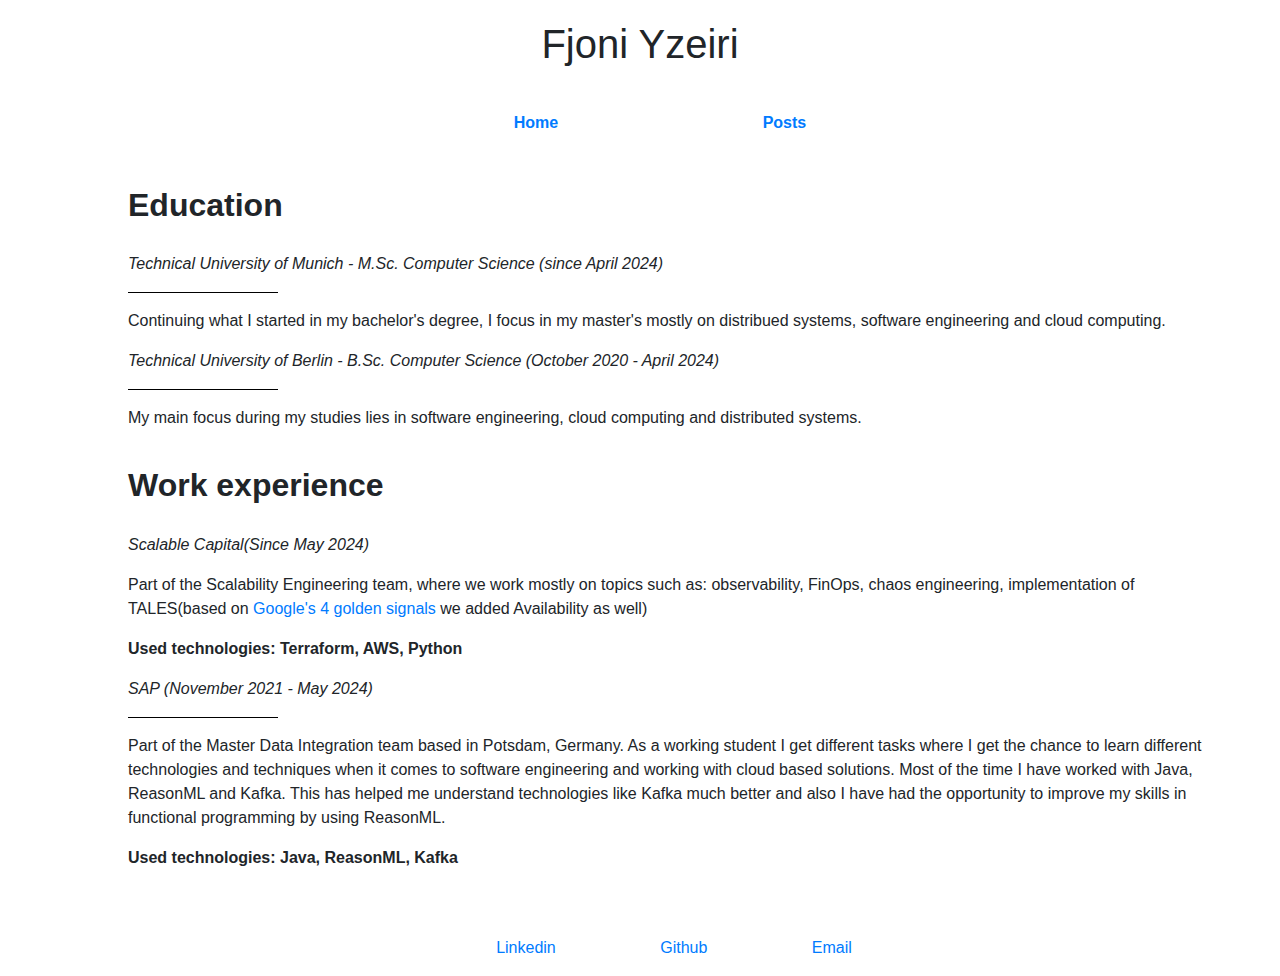
<file: index.html>
<!DOCTYPE html>
<html>
    <head>
        <title>Fjoni Yzeiri</title>
        <link rel="stylesheet" href="style.css">
        <link rel="stylesheet" href="https://maxcdn.bootstrapcdn.com/bootstrap/4.0.0/css/bootstrap.min.css">
        <script src="https://code.jquery.com/jquery-3.2.1.slim.min.js"></script>
        <script src="https://maxcdn.bootstrapcdn.com/bootstrap/4.0.0/js/bootstrap.min.js"></script>
    </head>
    <h1>Fjoni Yzeiri</h1>
    <ul class="bar">
        <li><a href="index.html" class="element"><b>Home</b></a></li>
        <li><a href="posts.html" class="element"><b>Posts</b></a></li>
    </ul>
    <div class="resume">
    <h2><b>Education</b></h2>
<p><em>Technical University of Munich - M.Sc. Computer Science (since April 2024)</em></p>
    <hr style="width: 150px; margin-left: 0; background-color: black;"/>
    <p style="margin-right:50px">Continuing what I started in my bachelor's degree, I focus in my master's mostly on distribued systems, software engineering and cloud computing.</p>
    <p><em>Technical University of Berlin - B.Sc. Computer Science (October 2020 - April 2024)</em></p>
    <hr style="width: 150px; margin-left: 0; background-color: black;"/>
    <p style="margin-right:50px">My main focus during my studies lies in software engineering, cloud computing and distributed systems.
    </p>
    <h2><b>Work experience</b></h2>
    <p><em>Scalable Capital(Since May 2024)</em></p>
    <p style="margin-right:50px"> Part of the Scalability Engineering team, where we work mostly on topics such as: observability, FinOps, chaos engineering, implementation of TALES(based on <a href="https://sre.google/sre-book/monitoring-distributed-systems/">Google's 4 golden signals</a> we added Availability as well)</p>
    <p><b>Used technologies: Terraform, AWS, Python</b></p>
    <p><em>SAP (November 2021 - May 2024)</em></p>
    <hr style="width: 150px; margin-left: 0; background-color: black;"/>
    <p style="margin-right:50px"> Part of the Master Data Integration team based in Potsdam, Germany. As a working student I get different tasks where I get the chance
        to learn different technologies and techniques when it comes to software engineering and working with cloud based solutions. Most of the time I have worked
        with Java, ReasonML and Kafka. This has helped me understand technologies like Kafka much better and also I have had the opportunity to improve my skills in functional programming by using ReasonML.
    </p>
    <p><b>Used technologies: Java, ReasonML, Kafka</b></p>
    <ul class="contacts">
        <li class="contact"><a href="https://www.linkedin.com/in/fjoni-yzeiri-9770471aa/">Linkedin</a></li>
        <li class="contact"><a href="https://github.com/fjoniyz">Github</a></li>
        <li class="contact"><a href="mailto:fjoniyzeiri@gmail.com">Email</a></li>
    </ul>
    </div>
</html>
</file>
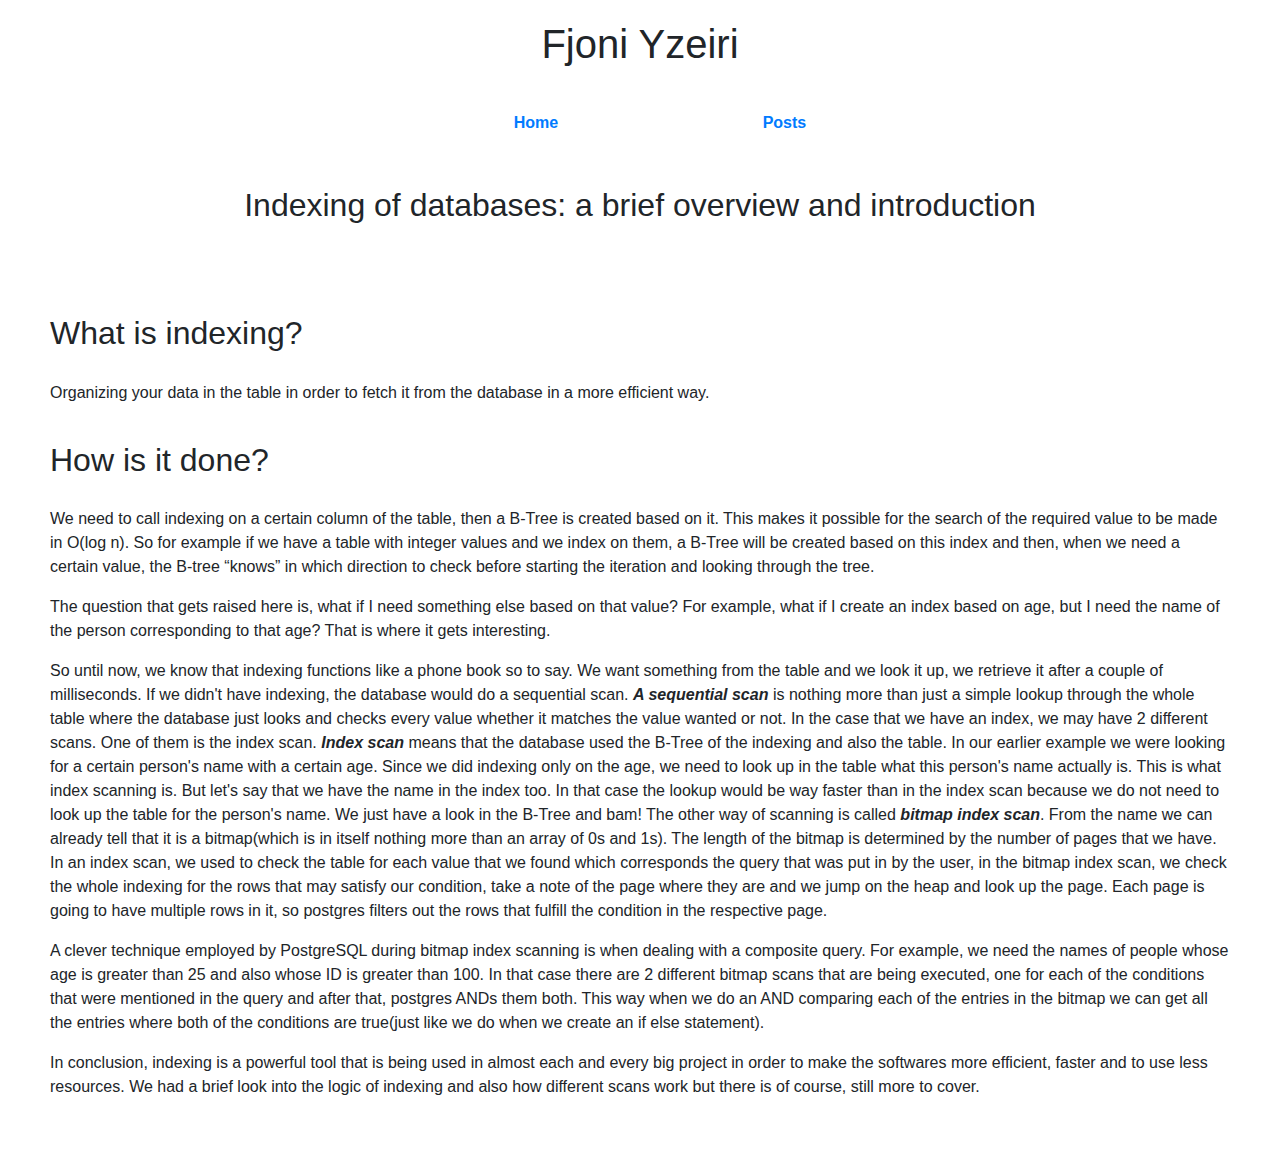
<file: indexing-of-db.html>
<!DOCTYPE html>
<html>
    <head>
        <title>Fjoni Yzeiri</title>
        <link rel="stylesheet" href="style.css">
         <!-- Bootstrap CSS -->
        <link rel="stylesheet" href="https://maxcdn.bootstrapcdn.com/bootstrap/4.0.0/css/bootstrap.min.css">
        <!-- jQuery -->
        <script src="https://code.jquery.com/jquery-3.2.1.slim.min.js"></script>
        <!-- Bootstrap JS -->
        <script src="https://maxcdn.bootstrapcdn.com/bootstrap/4.0.0/js/bootstrap.min.js"></script>
    </head>
    <h1>Fjoni Yzeiri</h1>
    <ul class="bar">
        <li><a href="index.html" class="element"><b>Home</b></a></li>
        <li><a href="posts.html" class="element"><b>Posts</b></a></li>
    </ul>
    <h2 style="text-align: center;">Indexing of databases: a brief overview and introduction</h2>
<div class="post-content">
    <h2>What is indexing?</h2>
    <p>Organizing your data in the table in order to fetch it from the database in a more efficient way.</p>
    <h2>How is it done?</h2>
    <p>We need to call indexing on a certain column of the table, then a B-Tree is created based on it. This makes it possible for the search of the required value to be made in O(log n). So for example if we have a table with integer values and we index on them, a B-Tree will be created based on this index and then, when we need a certain value, the B-tree “knows” in which direction to check before starting the iteration and looking through the tree.</p>
    <p>The question that gets raised here is, what if I need something else based on that value? For example, what if I create an index based on age, but I need the name of the person corresponding to that age? That is where it gets interesting.</p>
    <p>So until now, we know that indexing functions like a phone book so to say. We want something from the table and we look it up, we retrieve it after a couple of milliseconds. If we didn't have indexing, the database would do a sequential scan. <em><b>A sequential scan</b></em> is nothing more than just a simple lookup through the whole table where the database just looks and checks every value whether it matches the value wanted or not. In the case that we have an index, we may have 2 different scans. One of them is the index scan. <em><b>Index scan</b></em> means that the database used the B-Tree of the indexing and also the table. In our earlier example we were looking for a certain person's name with a certain age. Since we did indexing only on the age, we need to look up in the table what this person's name actually is. This is what index scanning is. But let's say that we have the name in the index too. In that case the lookup would be way faster than in the index scan because we do not need to look up the table for the person's name. We just have a look in the B-Tree and bam! The other way of scanning is called <em><b>bitmap index scan</b></em>. From the name we can already tell that it is a bitmap(which is in itself nothing more than an array of 0s and 1s). The length of the bitmap is determined by the number of pages that we have. In an index scan, we used to check the table for each value that we found which corresponds the query that was put in by the user, in the bitmap index scan, we check the whole indexing for the rows that may satisfy our condition, take a note of the page where they are and we jump on the heap and look up the page. Each page is going to have multiple rows in it, so postgres filters out the rows that fulfill the condition in the respective page.</p>
    <p>A clever technique employed by PostgreSQL during bitmap index scanning is when dealing with a composite query. For example, we need the names of people whose age is greater than 25 and also whose ID is greater than 100. In that case there are 2 different bitmap scans that are being executed, one for each of the conditions that were mentioned in the query and after that, postgres ANDs them both. This way when we do an AND comparing each of the entries in the bitmap we can get all the entries where both of the conditions are true(just like we do when we create an if else statement).</p>
    <p>In conclusion, indexing is a powerful tool that is being used in almost each and every big project in order to make the softwares more efficient, faster and to use less resources. We had a brief look into the logic of indexing and also how different scans work but there is of course, still more to cover.</p>
</div>
</html>
</file>
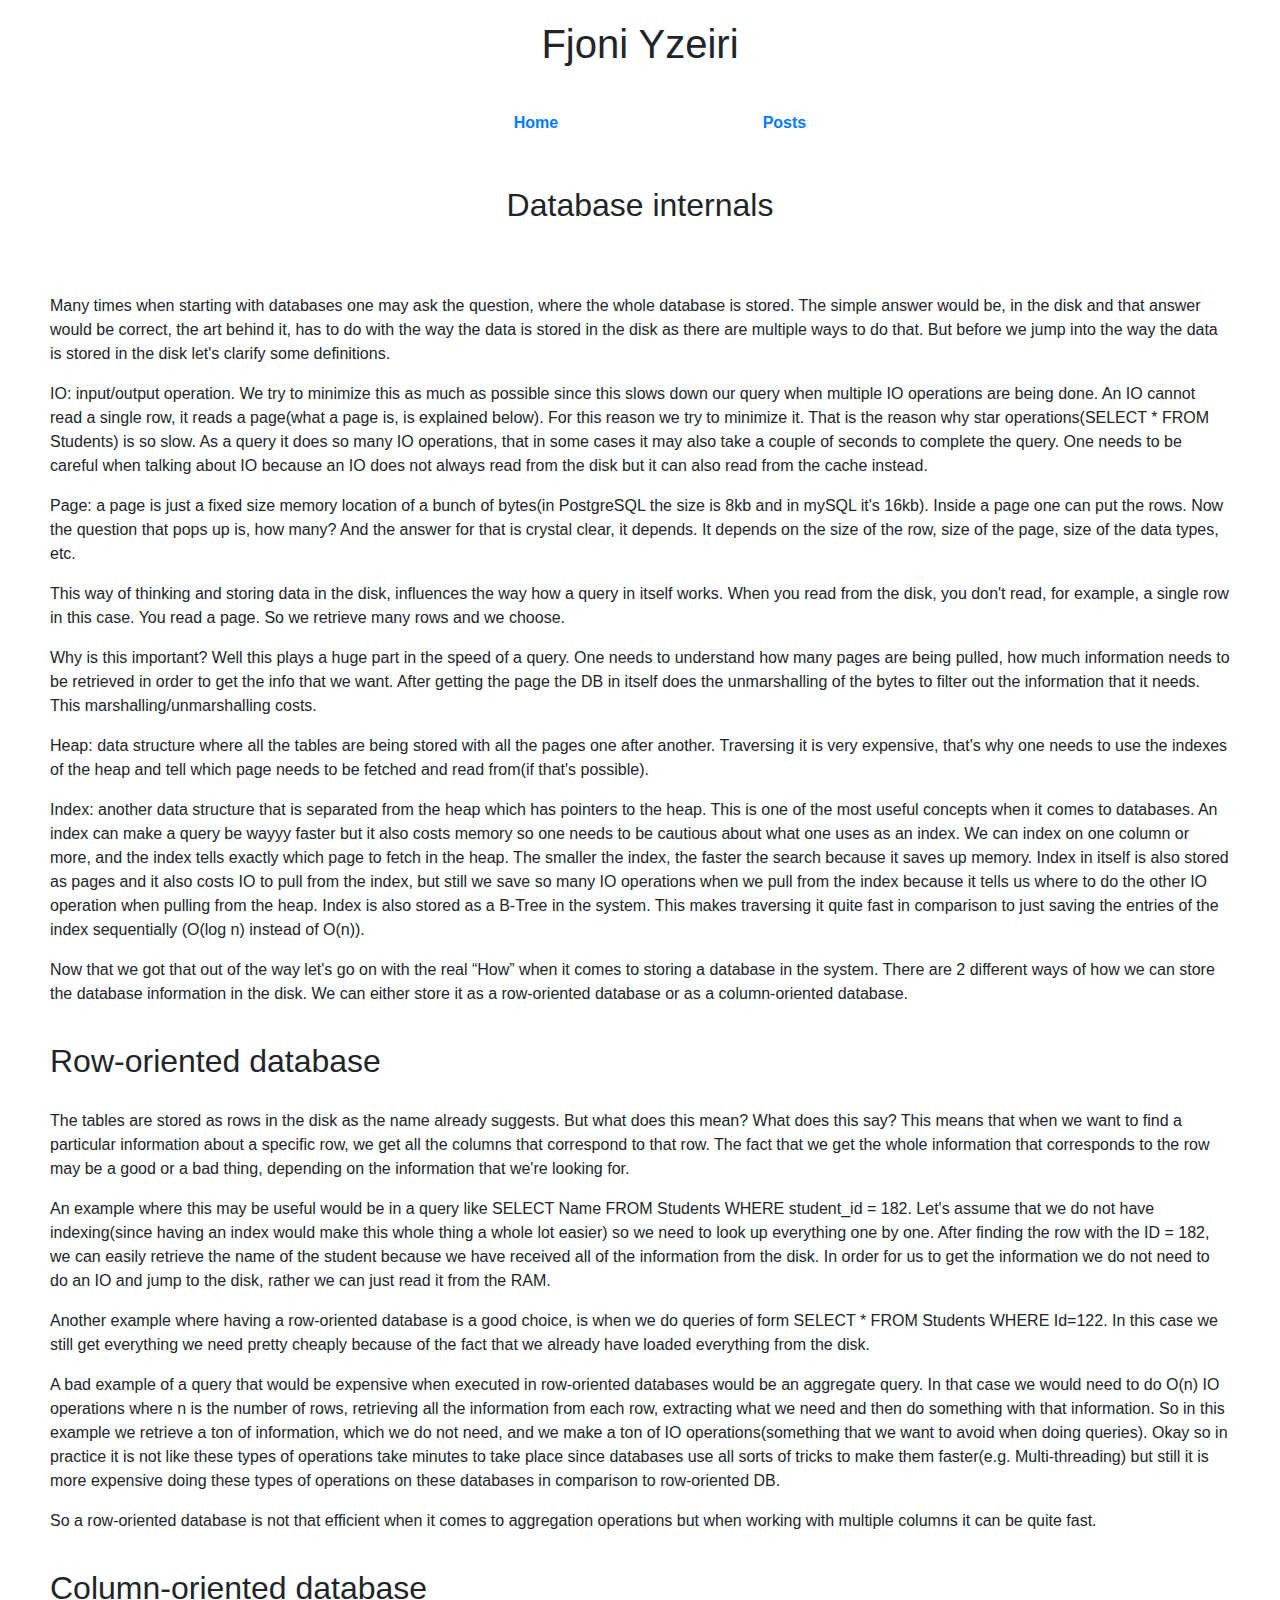
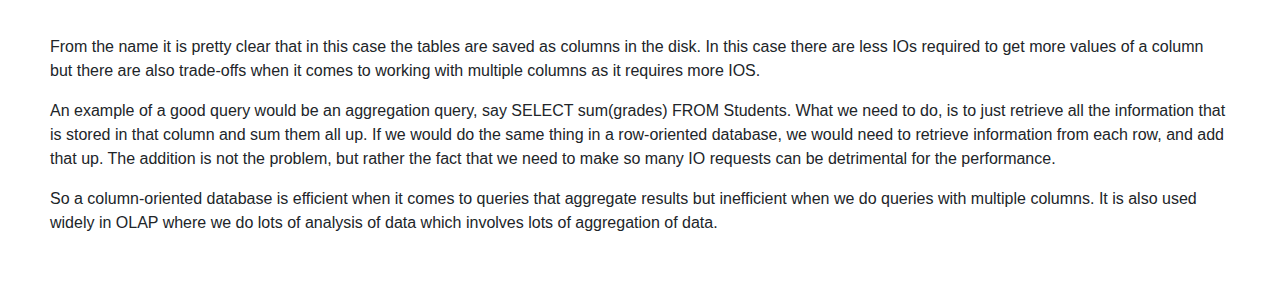
<file: internals-of-db.html>
<!DOCTYPE html>
<html>
    <head>
        <title>Fjoni Yzeiri</title>
        <link rel="stylesheet" href="style.css">
         <!-- Bootstrap CSS -->
        <link rel="stylesheet" href="https://maxcdn.bootstrapcdn.com/bootstrap/4.0.0/css/bootstrap.min.css">
        <!-- jQuery -->
        <script src="https://code.jquery.com/jquery-3.2.1.slim.min.js"></script>
        <!-- Bootstrap JS -->
        <script src="https://maxcdn.bootstrapcdn.com/bootstrap/4.0.0/js/bootstrap.min.js"></script>
    </head>
    <h1>Fjoni Yzeiri</h1>
    <ul class="bar">
        <li><a href="index.html" class="element"><b>Home</b></a></li>
        <li><a href="posts.html" class="element"><b>Posts</b></a></li>
    </ul>
    <h2 style="text-align: center;">Database internals</h2>
<div class="post-content">
<p>Many times when starting with databases one may ask the question, where the whole database is stored. The simple answer would be, in the disk and that answer would be correct, the art behind it, has to do with the way the data is stored in the disk as there are multiple ways to do that. But before we jump into the way the data is stored in the disk let's clarify some definitions.</p>
<p>IO: input/output operation. We try to minimize this as much as possible since this slows down our query when multiple IO operations are being done. An IO cannot read a single row, it reads a page(what a page is, is explained below). For this reason we try to minimize it. That is the reason why star operations(SELECT * FROM Students) is so slow. As a query it does so many IO operations, that in some cases it may also take a couple of seconds to complete the query. One needs to be careful when talking about IO because an IO does not always read from the disk but it can also read from the cache instead.</p>
<p>Page: a page is just a fixed size memory location of a bunch of bytes(in PostgreSQL the size is 8kb and in mySQL it's 16kb). Inside a page one can put the rows. Now the question that pops up is, how many? And the answer for that is crystal clear, it depends. It depends on the size of the row, size of the page, size of the data types, etc.</p>
<p>This way of thinking and storing data in the disk, influences the way how a query in itself works. When you read from the disk, you don't read, for example, a single row in this case. You read a page. So we retrieve many rows and we choose.</p>
<p>Why is this important? Well this plays a huge part in the speed of a query. One needs to understand how many pages are being pulled, how much information needs to be retrieved in order to get the info that we want. After getting the page the DB in itself does the unmarshalling of the bytes to filter out the information that it needs. This marshalling/unmarshalling costs.</p>
<p>Heap: data structure where all the tables are being stored with all the pages one after another. Traversing it is very expensive, that's why one needs to use the indexes of the heap and tell which page needs to be fetched and read from(if that's possible).</p>
<p>Index: another data structure that is separated from the heap which has pointers to the heap. This is one of the most useful concepts when it comes to databases. An index can make a query be wayyy faster but it also costs memory so one needs to be cautious about what one uses as an index. We can index on one column or more, and the index tells exactly which page to fetch in the heap. The smaller the index, the faster the search because it saves up memory. Index in itself is also stored as pages and it also costs IO to pull from the index, but still we save so many IO operations when we pull from the index because it tells us where to do the other IO operation when pulling from the heap. Index is also stored as a B-Tree in the system. This makes traversing it quite fast in comparison to just saving the entries of the index sequentially (O(log n) instead of O(n)).</p>
<p>Now that we got that out of the way let's go on with the real “How” when it comes to storing a database in the system. There are 2 different ways of how we can store the database information in the disk. We can either store it as a row-oriented database or as a column-oriented database.</p>
<h2>Row-oriented database</h2>
<p>The tables are stored as rows in the disk as the name already suggests. But what does this mean? What does this say? This means that when we want to find a particular information about a specific row, we get all the columns that correspond to that row. The fact that we get the whole information that corresponds to the row may be a good or a bad thing, depending on the information that we're looking for.</p>
<p>An example where this may be useful would be in a query like SELECT Name FROM Students WHERE student_id = 182. Let's assume that we do not have indexing(since having an index would make this whole thing a whole lot easier) so we need to look up everything one by one. After finding the row with the ID = 182, we can easily retrieve the name of the student because we have received all of the information from the disk. In order for us to get the information we do not need to do an IO and jump to the disk, rather we can just read it from the RAM.</p>
<p>Another example where having a row-oriented database is a good choice, is when we do queries of form SELECT * FROM Students WHERE Id=122. In this case we still get everything we need pretty cheaply because of the fact that we already have loaded everything from the disk.</p>
<p>A bad example of a query that would be expensive when executed in row-oriented databases would be an aggregate query. In that case we would need to do O(n) IO operations where n is the number of rows, retrieving all the information from each row, extracting what we need and then do something with that information. So in this example we retrieve a ton of information, which we do not need, and we make a ton of IO operations(something that we want to avoid when doing queries). Okay so in practice it is not like these types of operations take minutes to take place since databases use all sorts of tricks to make them faster(e.g. Multi-threading) but still it is more expensive doing these types of operations on these databases in comparison to row-oriented DB.</p>
<p>So a row-oriented database is not that efficient when it comes to aggregation operations but when working with multiple columns it can be quite fast.</p>
<h2>Column-oriented database</h2>
<p>From the name it is pretty clear that in this case the tables are saved as columns in the disk. In this case there are less IOs required to get more values of a column but there are also trade-offs when it comes to working with multiple columns as it requires more IOS.</p>
<p>An example of a good query would be an aggregation query, say SELECT sum(grades) FROM Students. What we need to do, is to just retrieve all the information that is stored in that column and sum them all up. If we would do the same thing in a row-oriented database, we would need to retrieve information from each row, and add that up. The addition is not the problem, but rather the fact that we need to make so many IO requests can be detrimental for the performance.</p>
<p>So a column-oriented database is efficient when it comes to queries that aggregate results but inefficient when we do queries with multiple columns. It is also used widely in OLAP where we do lots of analysis of data which involves lots of aggregation of data.</p>
</div>
</html>
</file>
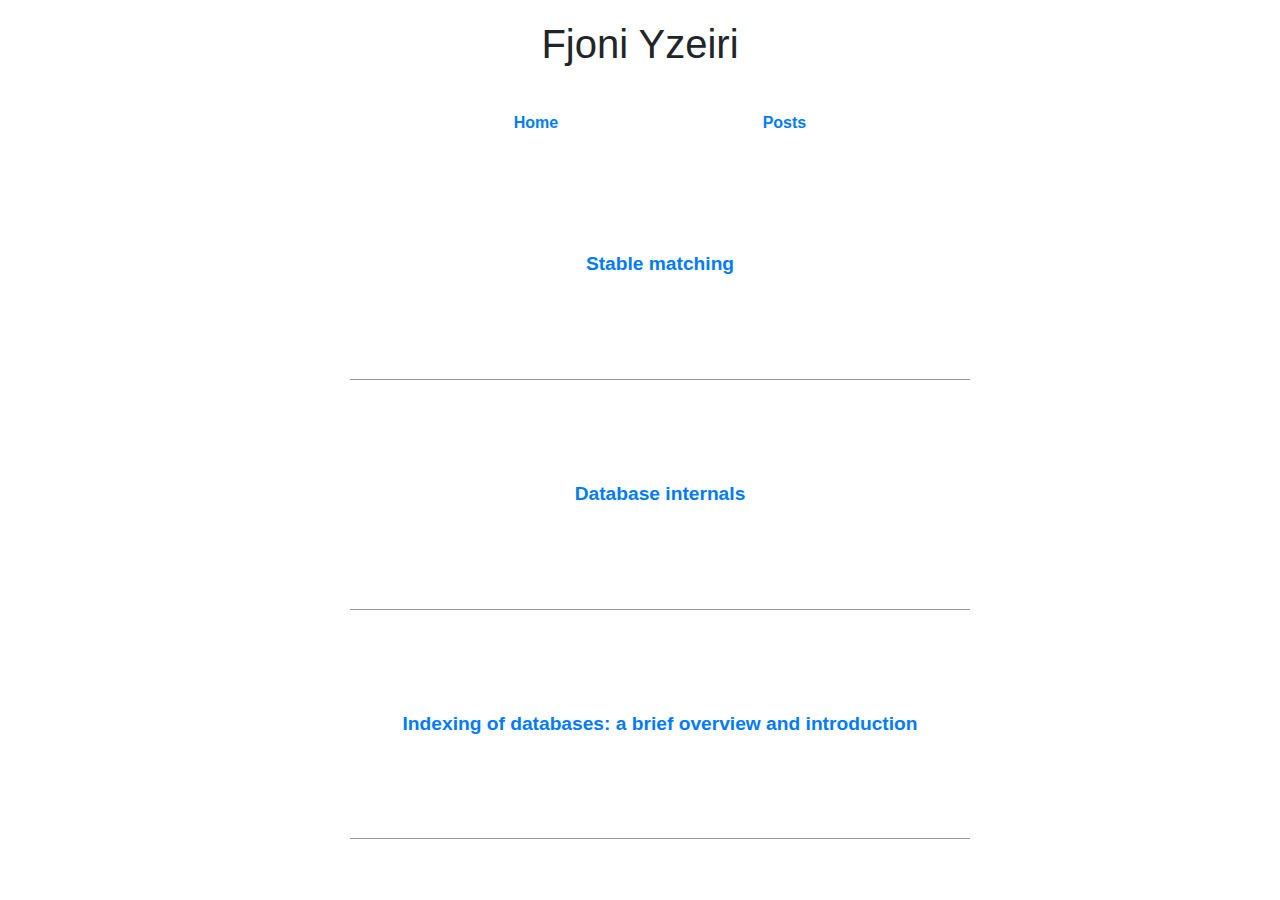
<file: posts.html>
<!DOCTYPE html>
<html>
    <head>
        <title>Fjoni Yzeiri</title>
        <link rel="stylesheet" href="style.css">
         <!-- Bootstrap CSS -->
        <link rel="stylesheet" href="https://maxcdn.bootstrapcdn.com/bootstrap/4.0.0/css/bootstrap.min.css">
        <!-- jQuery -->
        <script src="https://code.jquery.com/jquery-3.2.1.slim.min.js"></script>
        <!-- Bootstrap JS -->
        <script src="https://maxcdn.bootstrapcdn.com/bootstrap/4.0.0/js/bootstrap.min.js"></script>
    </head>
    <h1>Fjoni Yzeiri</h1>
    <ul class="bar">
        <li><a href="index.html" class="element"><b>Home</b></a></li>
        <li><a href="posts.html" class="element"><b>Posts</b></a></li>
    </ul>
    <ul class="posts">
        <li class="post" id="first-post"><a href="posts/stable-matching.html"><b>Stable matching</b></a></li><hr style="width: 50%; margin-right: auto; margin: auto;"/>
        <li class="post" id="second-post"><a href="posts/internals-of-db.html"><b>Database internals </b></a></li><hr style="width: 50%; margin-right: auto; margin: auto;"/>
        <li class="post" id="second-post"><a href="posts/indexing-of-db.html"><b>Indexing of databases: a brief overview and introduction</b></a></li><hr style="width: 50%; margin-right: auto; margin: auto;"/>
    </ul>
</html>
</file>
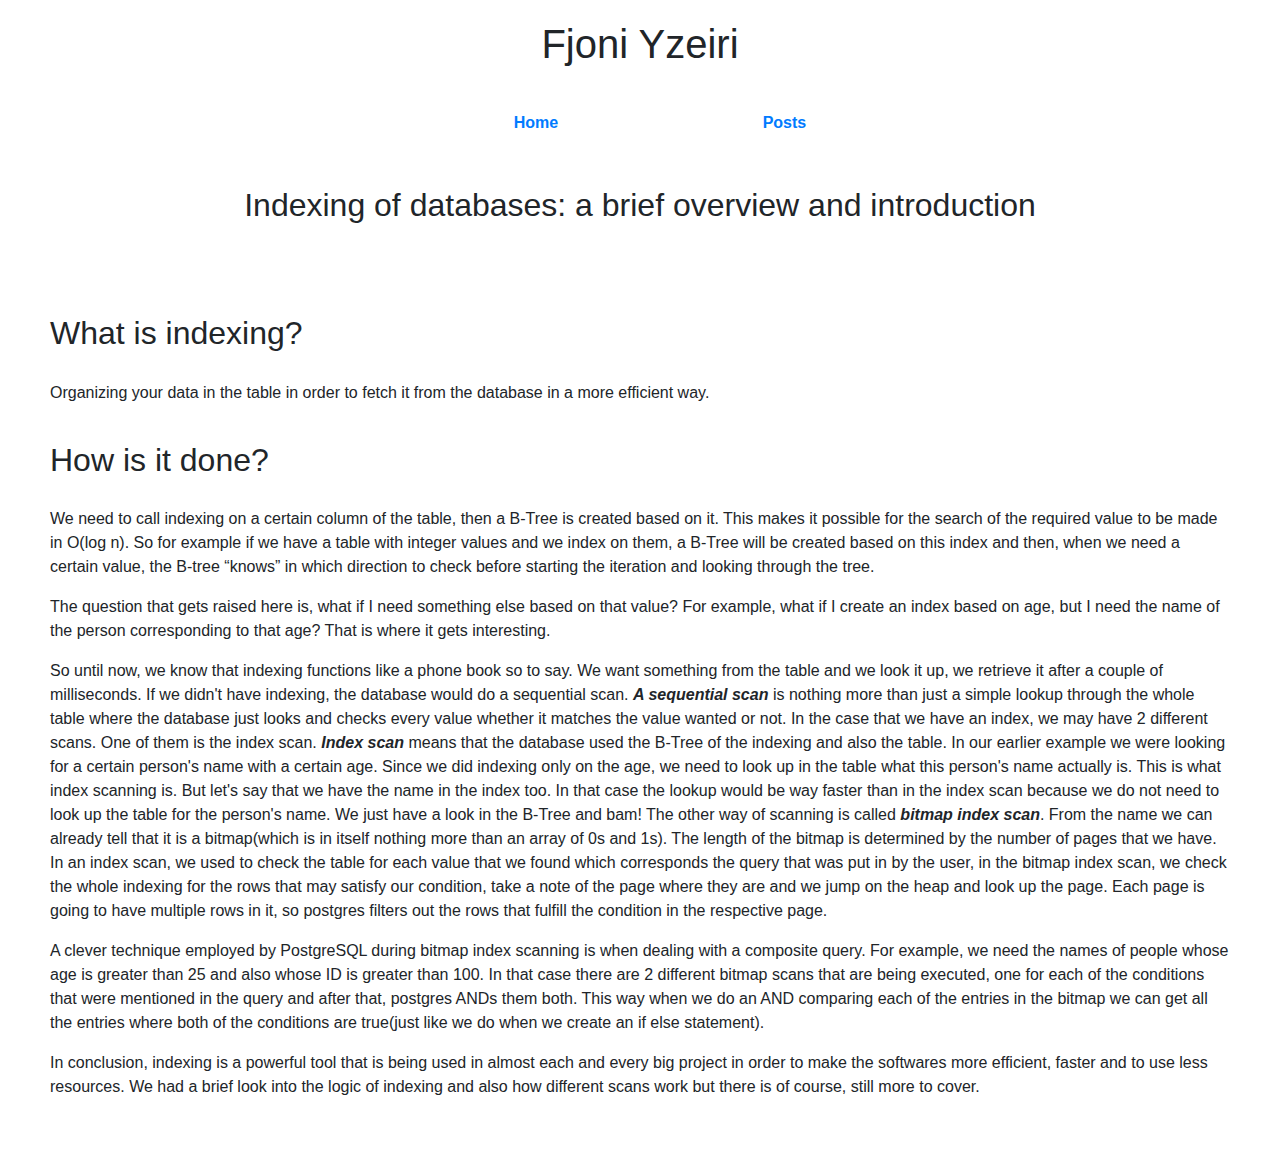
<file: posts/indexing-of-db.html>
<!DOCTYPE html>
<html>
    <head>
        <title>Fjoni Yzeiri</title>
        <link rel="stylesheet" href="../style.css">
         <!-- Bootstrap CSS -->
        <link rel="stylesheet" href="https://maxcdn.bootstrapcdn.com/bootstrap/4.0.0/css/bootstrap.min.css">
        <!-- jQuery -->
        <script src="https://code.jquery.com/jquery-3.2.1.slim.min.js"></script>
        <!-- Bootstrap JS -->
        <script src="https://maxcdn.bootstrapcdn.com/bootstrap/4.0.0/js/bootstrap.min.js"></script>
    </head>
    <h1>Fjoni Yzeiri</h1>
    <ul class="bar">
        <li><a href="../index.html" class="element"><b>Home</b></a></li>
        <li><a href="../posts.html" class="element"><b>Posts</b></a></li>
    </ul>
    <h2 style="text-align: center;">Indexing of databases: a brief overview and introduction</h2>
<div class="post-content">
    <h2>What is indexing?</h2>
    <p>Organizing your data in the table in order to fetch it from the database in a more efficient way.</p>
    <h2>How is it done?</h2>
    <p>We need to call indexing on a certain column of the table, then a B-Tree is created based on it. This makes it possible for the search of the required value to be made in O(log n). So for example if we have a table with integer values and we index on them, a B-Tree will be created based on this index and then, when we need a certain value, the B-tree “knows” in which direction to check before starting the iteration and looking through the tree.</p>
    <p>The question that gets raised here is, what if I need something else based on that value? For example, what if I create an index based on age, but I need the name of the person corresponding to that age? That is where it gets interesting.</p>
    <p>So until now, we know that indexing functions like a phone book so to say. We want something from the table and we look it up, we retrieve it after a couple of milliseconds. If we didn't have indexing, the database would do a sequential scan. <em><b>A sequential scan</b></em> is nothing more than just a simple lookup through the whole table where the database just looks and checks every value whether it matches the value wanted or not. In the case that we have an index, we may have 2 different scans. One of them is the index scan. <em><b>Index scan</b></em> means that the database used the B-Tree of the indexing and also the table. In our earlier example we were looking for a certain person's name with a certain age. Since we did indexing only on the age, we need to look up in the table what this person's name actually is. This is what index scanning is. But let's say that we have the name in the index too. In that case the lookup would be way faster than in the index scan because we do not need to look up the table for the person's name. We just have a look in the B-Tree and bam! The other way of scanning is called <em><b>bitmap index scan</b></em>. From the name we can already tell that it is a bitmap(which is in itself nothing more than an array of 0s and 1s). The length of the bitmap is determined by the number of pages that we have. In an index scan, we used to check the table for each value that we found which corresponds the query that was put in by the user, in the bitmap index scan, we check the whole indexing for the rows that may satisfy our condition, take a note of the page where they are and we jump on the heap and look up the page. Each page is going to have multiple rows in it, so postgres filters out the rows that fulfill the condition in the respective page.</p>
    <p>A clever technique employed by PostgreSQL during bitmap index scanning is when dealing with a composite query. For example, we need the names of people whose age is greater than 25 and also whose ID is greater than 100. In that case there are 2 different bitmap scans that are being executed, one for each of the conditions that were mentioned in the query and after that, postgres ANDs them both. This way when we do an AND comparing each of the entries in the bitmap we can get all the entries where both of the conditions are true(just like we do when we create an if else statement).</p>
    <p>In conclusion, indexing is a powerful tool that is being used in almost each and every big project in order to make the softwares more efficient, faster and to use less resources. We had a brief look into the logic of indexing and also how different scans work but there is of course, still more to cover.</p>
</div>
</html>
</file>
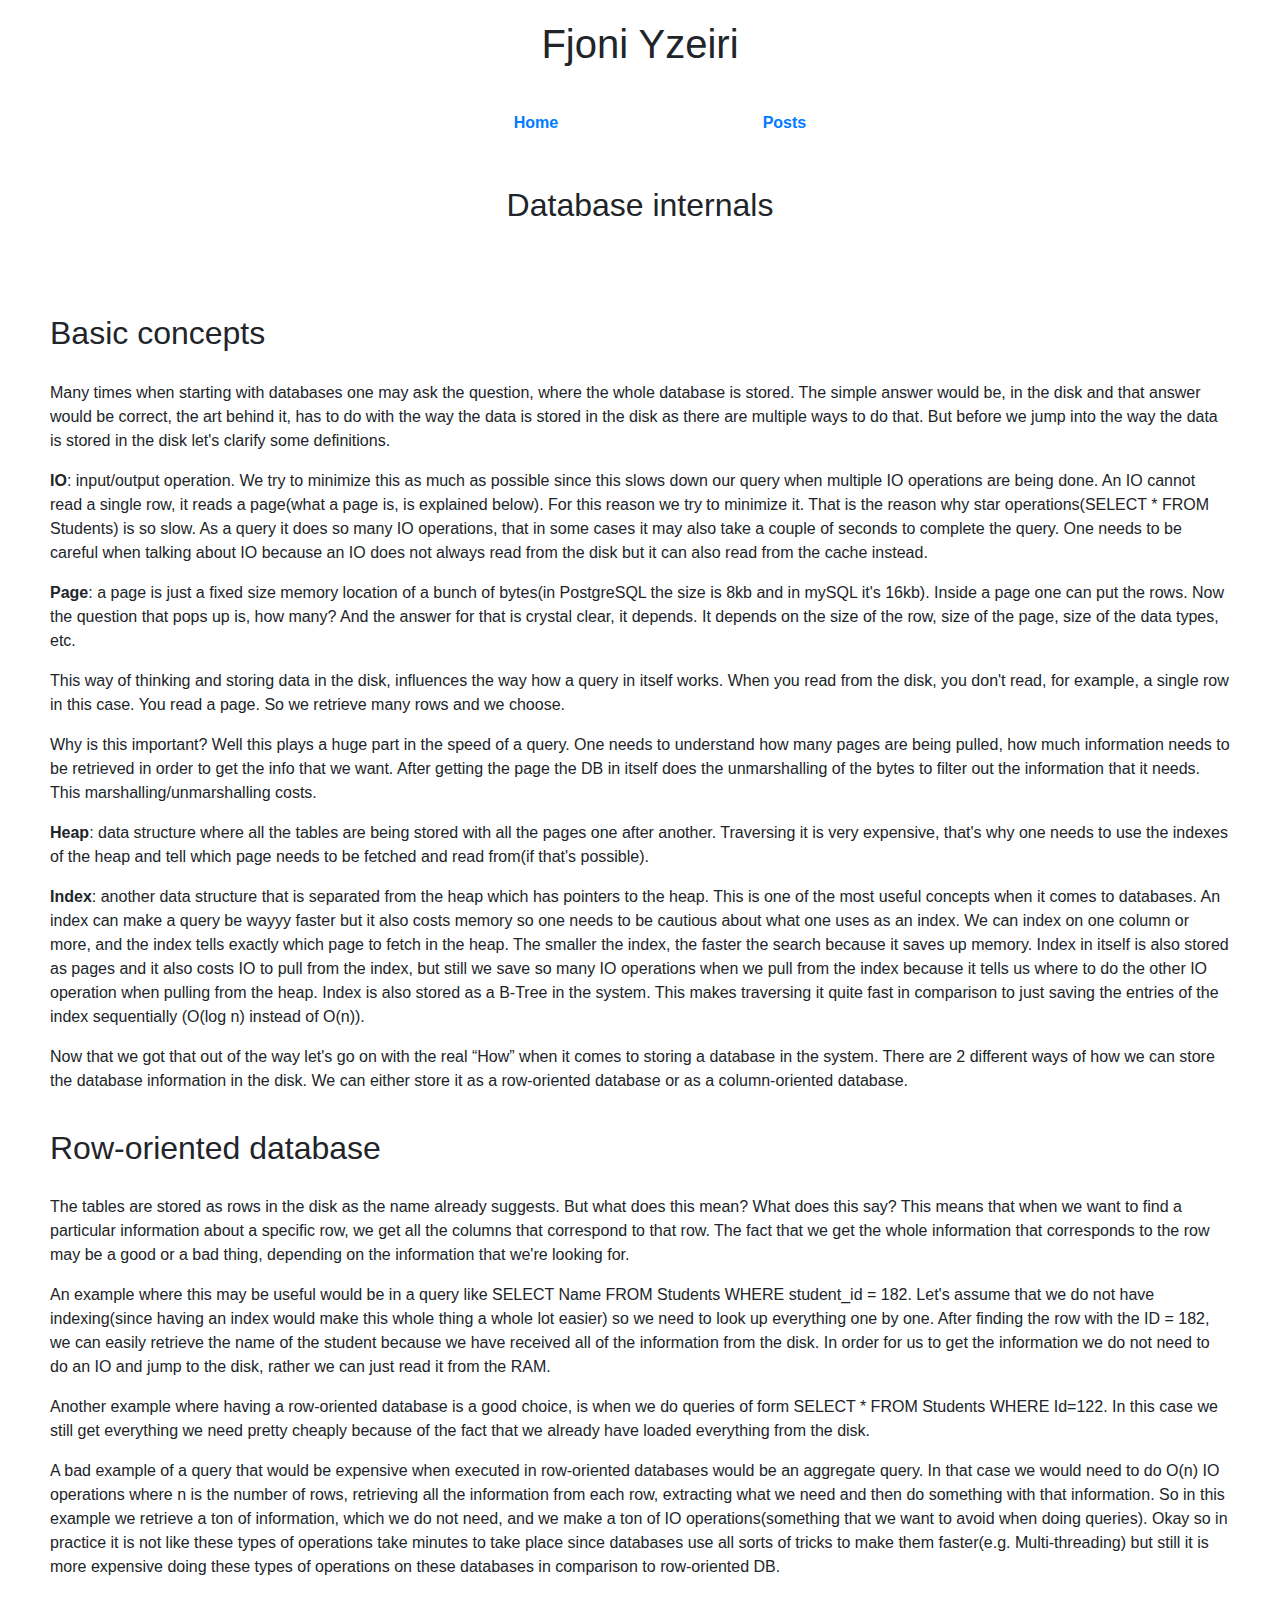
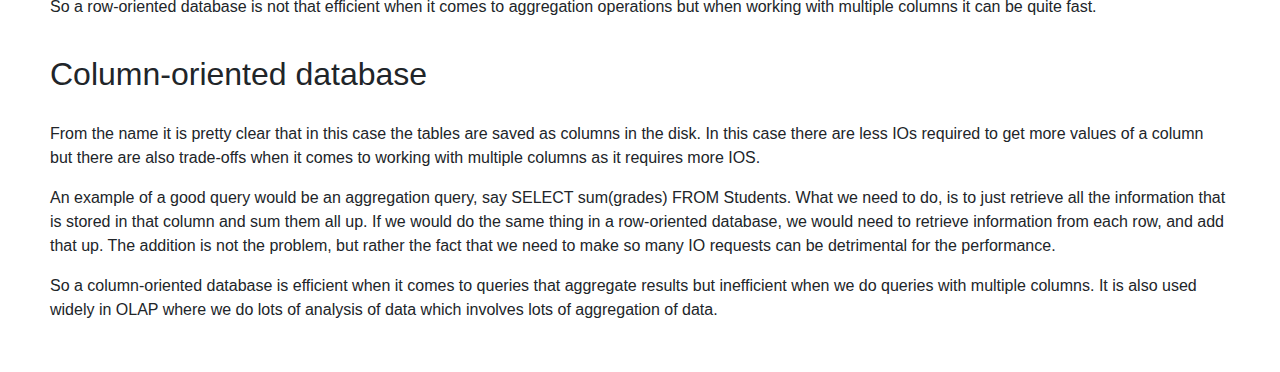
<file: posts/internals-of-db.html>
<!DOCTYPE html>
<html>
    <head>
        <title>Fjoni Yzeiri</title>
        <link rel="stylesheet" href="../style.css">
         <!-- Bootstrap CSS -->
        <link rel="stylesheet" href="https://maxcdn.bootstrapcdn.com/bootstrap/4.0.0/css/bootstrap.min.css">
        <!-- jQuery -->
        <script src="https://code.jquery.com/jquery-3.2.1.slim.min.js"></script>
        <!-- Bootstrap JS -->
        <script src="https://maxcdn.bootstrapcdn.com/bootstrap/4.0.0/js/bootstrap.min.js"></script>
    </head>
    <h1>Fjoni Yzeiri</h1>
    <ul class="bar">
        <li><a href="../index.html" class="element"><b>Home</b></a></li>
        <li><a href="../posts.html" class="element"><b>Posts</b></a></li>
    </ul>
    <h2 style="text-align: center;">Database internals</h2>
<div class="post-content">
<h2>Basic concepts</h2>
<p>Many times when starting with databases one may ask the question, where the whole database is stored. The simple answer would be, in the disk and that answer would be correct, the art behind it, has to do with the way the data is stored in the disk as there are multiple ways to do that. But before we jump into the way the data is stored in the disk let's clarify some definitions.</p>
<p><b>IO</b>: input/output operation. We try to minimize this as much as possible since this slows down our query when multiple IO operations are being done. An IO cannot read a single row, it reads a page(what a page is, is explained below). For this reason we try to minimize it. That is the reason why star operations(SELECT * FROM Students) is so slow. As a query it does so many IO operations, that in some cases it may also take a couple of seconds to complete the query. One needs to be careful when talking about IO because an IO does not always read from the disk but it can also read from the cache instead.</p>
<p><b>Page</b>: a page is just a fixed size memory location of a bunch of bytes(in PostgreSQL the size is 8kb and in mySQL it's 16kb). Inside a page one can put the rows. Now the question that pops up is, how many? And the answer for that is crystal clear, it depends. It depends on the size of the row, size of the page, size of the data types, etc.</p>
<p>This way of thinking and storing data in the disk, influences the way how a query in itself works. When you read from the disk, you don't read, for example, a single row in this case. You read a page. So we retrieve many rows and we choose.</p>
<p>Why is this important? Well this plays a huge part in the speed of a query. One needs to understand how many pages are being pulled, how much information needs to be retrieved in order to get the info that we want. After getting the page the DB in itself does the unmarshalling of the bytes to filter out the information that it needs. This marshalling/unmarshalling costs.</p>
<p><b>Heap</b>: data structure where all the tables are being stored with all the pages one after another. Traversing it is very expensive, that's why one needs to use the indexes of the heap and tell which page needs to be fetched and read from(if that's possible).</p>
<p><b>Index</b>: another data structure that is separated from the heap which has pointers to the heap. This is one of the most useful concepts when it comes to databases. An index can make a query be wayyy faster but it also costs memory so one needs to be cautious about what one uses as an index. We can index on one column or more, and the index tells exactly which page to fetch in the heap. The smaller the index, the faster the search because it saves up memory. Index in itself is also stored as pages and it also costs IO to pull from the index, but still we save so many IO operations when we pull from the index because it tells us where to do the other IO operation when pulling from the heap. Index is also stored as a B-Tree in the system. This makes traversing it quite fast in comparison to just saving the entries of the index sequentially (O(log n) instead of O(n)).</p>
<p>Now that we got that out of the way let's go on with the real “How” when it comes to storing a database in the system. There are 2 different ways of how we can store the database information in the disk. We can either store it as a row-oriented database or as a column-oriented database.</p>
<h2>Row-oriented database</h2>
<p>The tables are stored as rows in the disk as the name already suggests. But what does this mean? What does this say? This means that when we want to find a particular information about a specific row, we get all the columns that correspond to that row. The fact that we get the whole information that corresponds to the row may be a good or a bad thing, depending on the information that we're looking for.</p>
<p>An example where this may be useful would be in a query like SELECT Name FROM Students WHERE student_id = 182. Let's assume that we do not have indexing(since having an index would make this whole thing a whole lot easier) so we need to look up everything one by one. After finding the row with the ID = 182, we can easily retrieve the name of the student because we have received all of the information from the disk. In order for us to get the information we do not need to do an IO and jump to the disk, rather we can just read it from the RAM.</p>
<p>Another example where having a row-oriented database is a good choice, is when we do queries of form SELECT * FROM Students WHERE Id=122. In this case we still get everything we need pretty cheaply because of the fact that we already have loaded everything from the disk.</p>
<p>A bad example of a query that would be expensive when executed in row-oriented databases would be an aggregate query. In that case we would need to do O(n) IO operations where n is the number of rows, retrieving all the information from each row, extracting what we need and then do something with that information. So in this example we retrieve a ton of information, which we do not need, and we make a ton of IO operations(something that we want to avoid when doing queries). Okay so in practice it is not like these types of operations take minutes to take place since databases use all sorts of tricks to make them faster(e.g. Multi-threading) but still it is more expensive doing these types of operations on these databases in comparison to row-oriented DB.</p>
<p>So a row-oriented database is not that efficient when it comes to aggregation operations but when working with multiple columns it can be quite fast.</p>
<h2>Column-oriented database</h2>
<p>From the name it is pretty clear that in this case the tables are saved as columns in the disk. In this case there are less IOs required to get more values of a column but there are also trade-offs when it comes to working with multiple columns as it requires more IOS.</p>
<p>An example of a good query would be an aggregation query, say SELECT sum(grades) FROM Students. What we need to do, is to just retrieve all the information that is stored in that column and sum them all up. If we would do the same thing in a row-oriented database, we would need to retrieve information from each row, and add that up. The addition is not the problem, but rather the fact that we need to make so many IO requests can be detrimental for the performance.</p>
<p>So a column-oriented database is efficient when it comes to queries that aggregate results but inefficient when we do queries with multiple columns. It is also used widely in OLAP where we do lots of analysis of data which involves lots of aggregation of data.</p>
</div>
</html>
</file>
<file: style.css>
li {
    display: inline;
    margin: 100px;
}

.post {
    display: block;
    font-size: larger;
}

.posts {
    text-align: center;
}

.post-content {
    margin: 50px;
}

.bar{
    text-align: center;
    padding-bottom: 15px;
}

.element {
    margin-top: 10px;
}

.contact {
    margin-left: 0;
    padding-left: 0;
}

hr {
    background-color: darkgrey;
}

li a:hover {
    text-decoration: none;
}

.contacts {
    text-align: center;
    padding-top: 50px;
}

.resume {
    padding-left: 10%;
}

h1 {
    padding-top: 20px;
    padding-bottom: 35px;
    text-align: center;
}

h2 {
    padding-top: 20px;
    padding-bottom: 20px;
}
</file>
